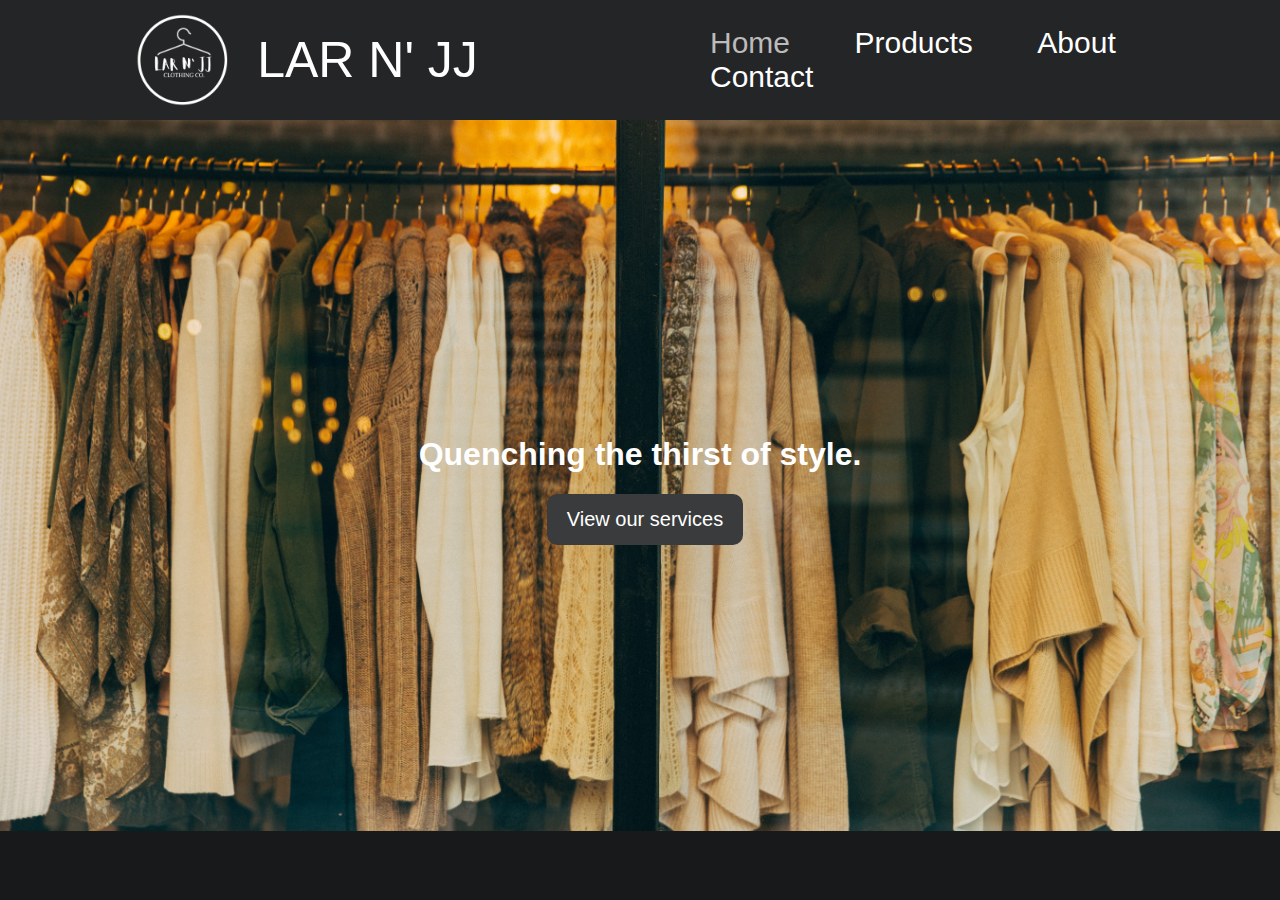
<file: index.html>
<!DOCTYPE html>
<html lang="en">

<head>
    <meta charset="UTF-8">
    <meta http-equiv="X-UA-Compatible" content="IE=edge">
    <meta name="viewport" content="width=device-width, initial-scale=1.0">
    <link rel="stylesheet" href="./styles.css">
    <title>Document</title>
</head>

<body>

    <!-- Navbar -->
    <div id="container">
        <div class="logo-container">
            <img id="logo" src="./images/logo.png" alt="logo" />
            <p>LAR N' JJ</p>
        </div>
        <div>
            <a class="active" href="./index.html">Home</a>
            <a href="./products.html">Products</a>
            <a href="./about.html">About</a>
            <a href="./contact.html">Contact</a>
        </div>
    </div>

    <img class="imagehome" src="./images/Fashion.jpg" alt="fashion" />
    <div id="main">

        <h1>Quenching the thirst of style. </h1 />
        <a class="button" href="./products.html">View our services</a>
    </div>

    <div class="footer">
       
    </div>
</body>

</html>
</file>
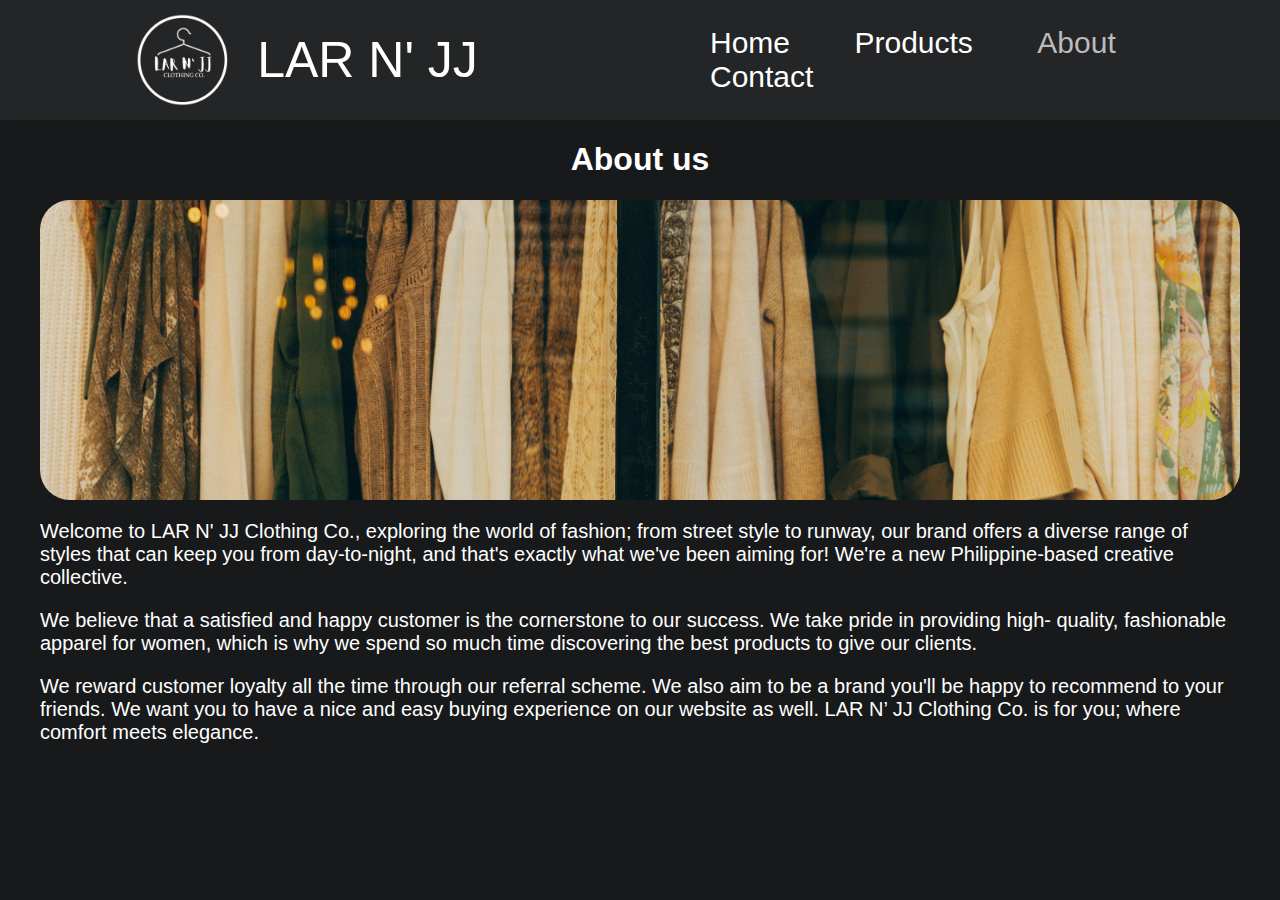
<file: about.html>
<!DOCTYPE html>
<html lang="en">

<head>
    <meta charset="UTF-8">
    <meta http-equiv="X-UA-Compatible" content="IE=edge">
    <meta name="viewport" content="width=device-width, initial-scale=1.0">
    <link rel="stylesheet" href="./styles.css">
    <title>Document</title>
</head>

<body>

    <!-- Navbar -->
    <div id="container">
        <div class="logo-container">
            <img id="logo" src="./images/logo.png" alt="logo" />
            <p>LAR N' JJ</p>
        </div>
        <div>
            <a href="./index.html">Home</a>
            <a href="./products.html">Products</a>
            <a class="active" href="./about.html">About</a>
            <a href="./contact.html">Contact</a>
        </div>
    </div>


    <div id="about">
        <h1>About us</h1 />
        <img class="image1" src="./images/Fashion.jpg" alt="fashion" />
        <div class="about-1">

            <p>Welcome to LAR N' JJ Clothing Co., exploring the world of fashion; from street style to
                runway, our brand offers a diverse range of styles that can keep you from day-to-night,
                and that's exactly what we've been aiming for! We're a new Philippine-based creative
                collective.
            </p>
            <p>We believe that a satisfied and happy customer is the cornerstone to our
                success. We take pride in providing high- quality, fashionable apparel for women, which
                is why we spend so much time discovering the best products to give our clients.</p>
            <p> We
                reward customer loyalty all the time through our referral scheme. We also aim to be a
                brand you'll be happy to recommend to your friends. We want you to have a nice and
                easy buying experience on our website as well. LAR N’ JJ Clothing Co. is for you;
                where comfort meets elegance.</p>
        </div>
    </div>
    <div class="footer">
       
    </div>
</body>

</html>
</file>
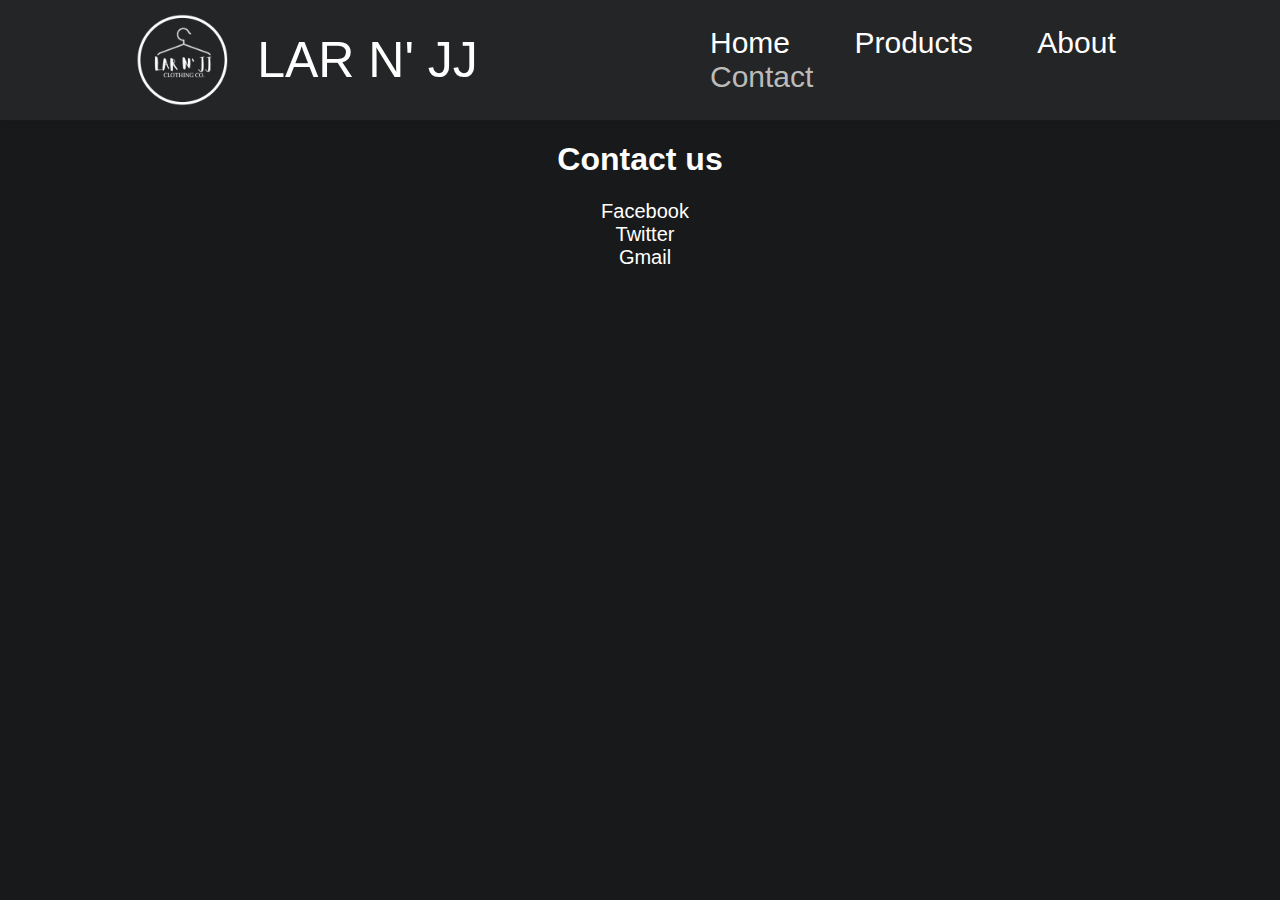
<file: contact.html>
<!DOCTYPE html>
<html lang="en">

<head>
    <meta charset="UTF-8">
    <meta http-equiv="X-UA-Compatible" content="IE=edge">
    <meta name="viewport" content="width=device-width, initial-scale=1.0">
    <link rel="stylesheet" href="./styles.css">
    <title>Document</title>
</head>

<body>

    <!-- Navbar -->
    <div id="container">
        <div class="logo-container">
            <img id="logo" src="./images/logo.png" alt="logo" />
            <p>LAR N' JJ</p>
        </div>
        <div>
            <a href="./index.html">Home</a>
            <a href="./products.html">Products</a>
            <a href="./about.html">About</a>
            <a class="active" href="./contact.html">Contact</a>
        </div>
    </div>


    <div id="contact">
        <h1>Contact us</h1 />
        <a href="https://www.facebook.com/Lar-N-Jj-Clothing-Co-109527031728438/">Facebook</a>
        <a href="https://twitter.com/lar_clothing?s=20&t=50ySWhh4f9c0PLJ_UvxyQQ">Twitter</a>
        <a href="mailto:larnjjclothingco@gmail.com">Gmail</a>

    </div>
    <div class="footer">
        
    </div>
</body>

</html>
</file>
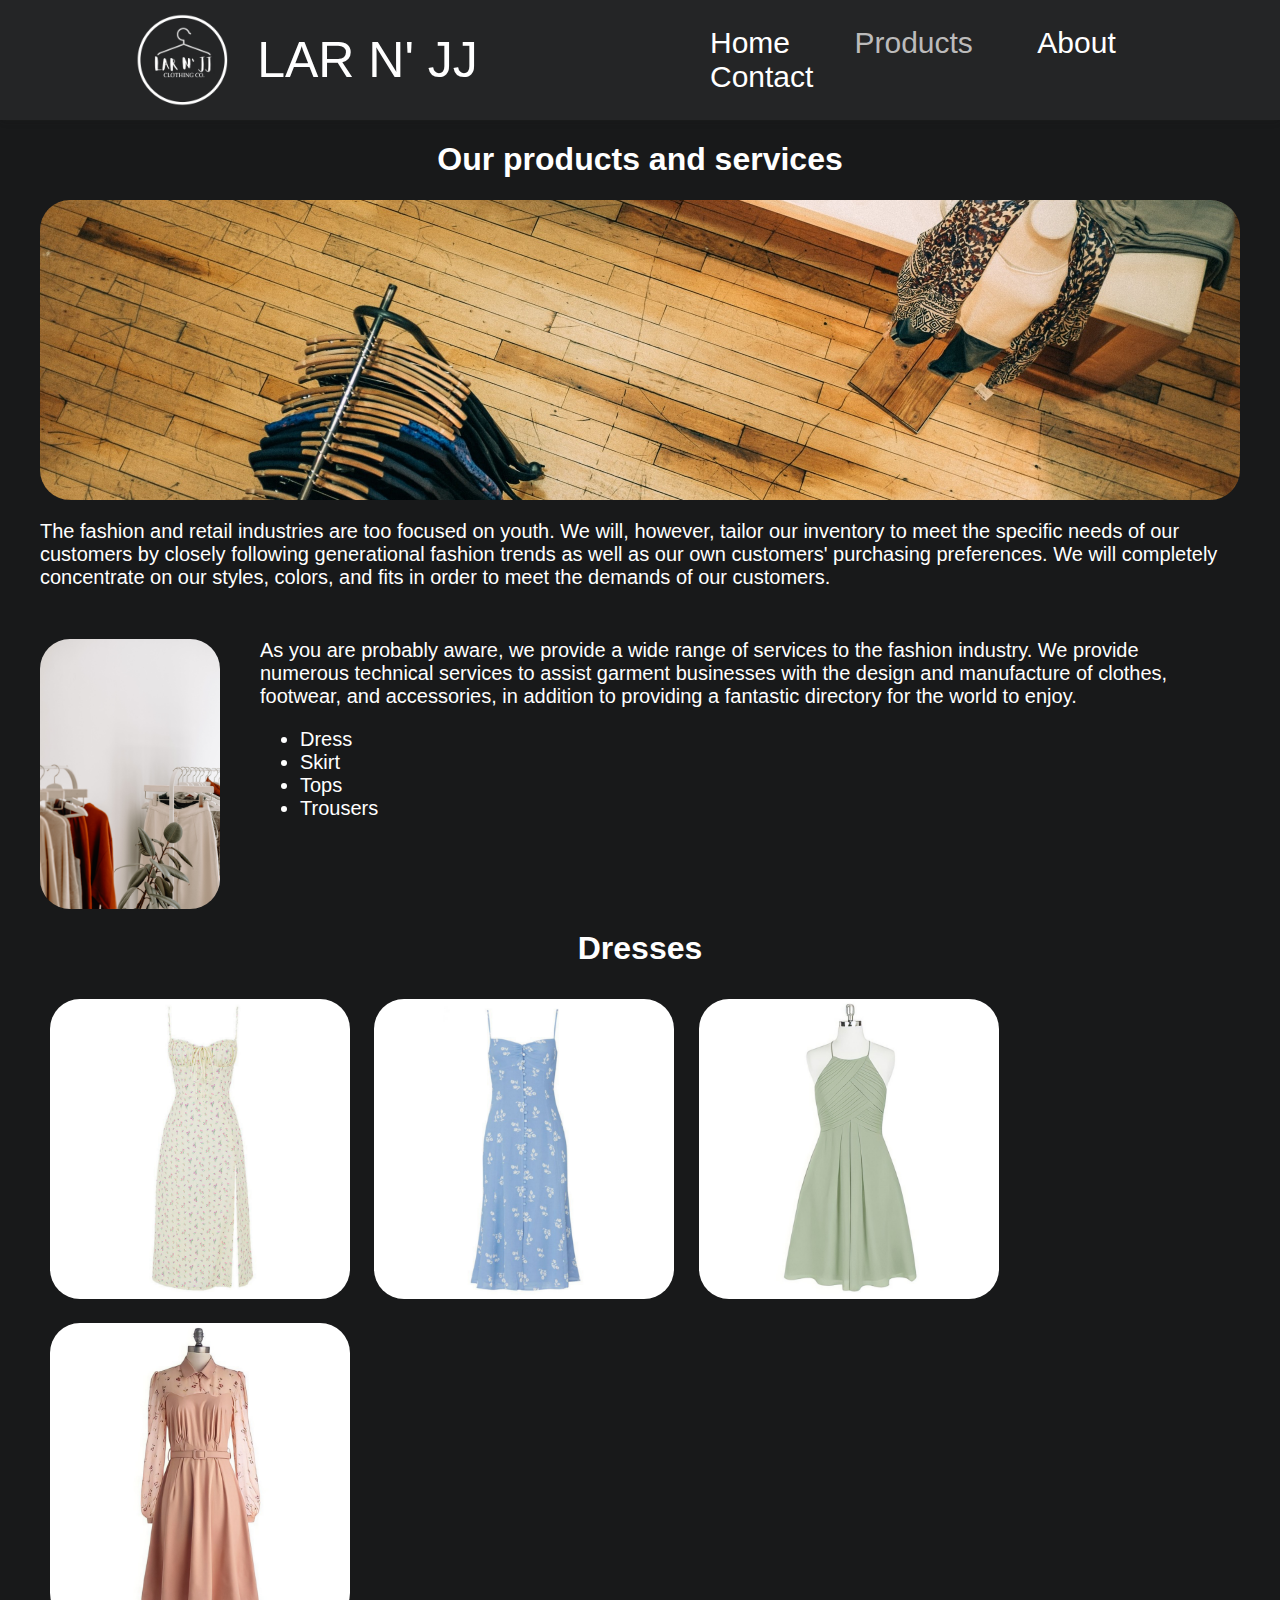
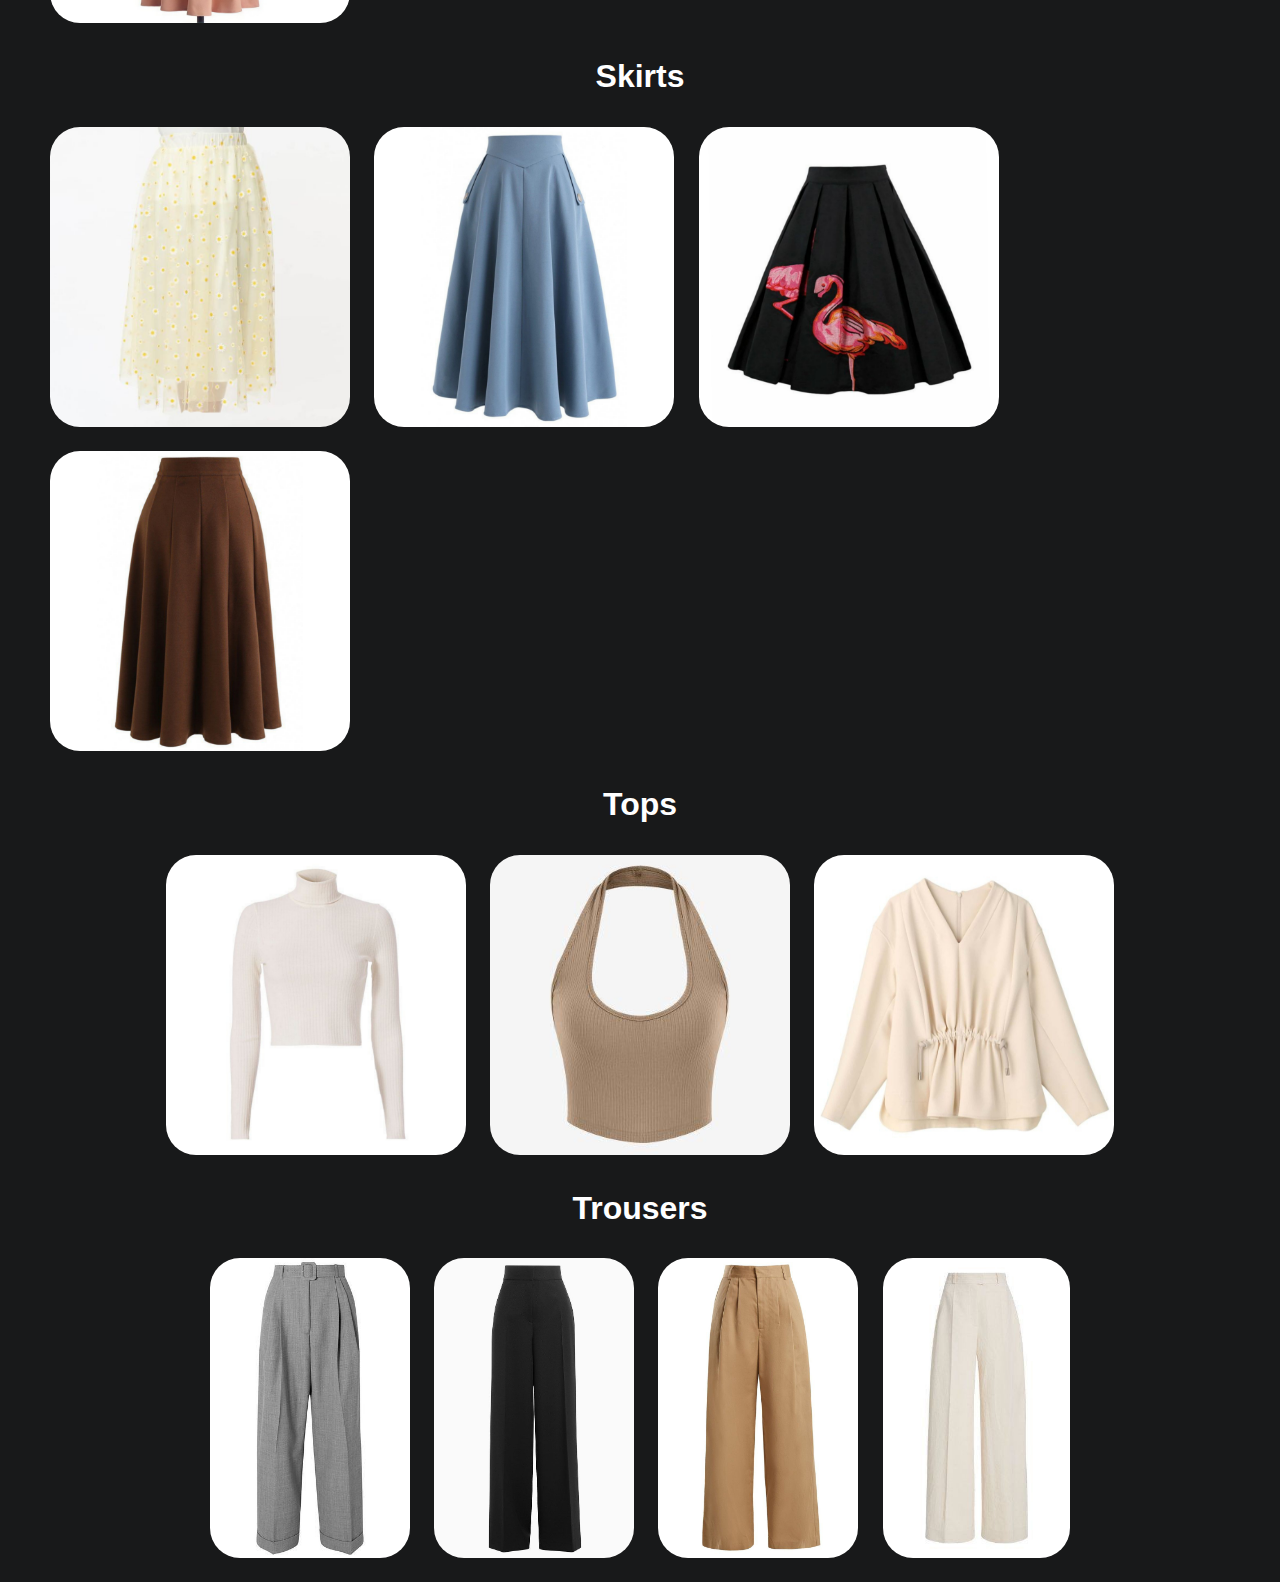
<file: products.html>
<!DOCTYPE html>
<html lang="en">

<head>
    <meta charset="UTF-8">
    <meta http-equiv="X-UA-Compatible" content="IE=edge">
    <meta name="viewport" content="width=device-width, initial-scale=1.0">
    <link rel="stylesheet" href="./styles.css">

    <title>Document</title>
</head>

<body>
    <div id="container">
        <div class="logo-container">
            <img id="logo" src="./images/logo.png" alt="logo" />
            <p>LAR N' JJ</p>
        </div>
        <div>
            <a href="./index.html">Home</a>
            <a class="active" href="./products.html">Products</a>
            <a href="./about.html">About</a>
            <a href="./contact.html">Contact</a>
        </div>
    </div>


    <div id="products">
        <h1>Our products and services</h1>
        <img class="image2" src="./images/fashion2.jpg" alt="fashion2" />
        <div class="products-1">
            <p>The fashion and retail industries are too focused on youth. We will, however, tailor our
                inventory to meet the specific needs of our customers by closely following generational
                fashion trends as well as our own customers' purchasing preferences. We will
                completely concentrate on our styles, colors, and fits in order to meet the demands of
                our customers.</p>

            <div class="products-2">
                <img class="image3" src="./images/fashion3.jpg" alt="fashion3" />

                <div>
                    <p>As you are probably aware, we provide a wide range of services to the fashion industry.
                        We provide numerous technical services to assist garment businesses with the design
                        and manufacture of clothes, footwear, and accessories, in addition to providing a
                        fantastic directory for the world to enjoy.
                    </p>
                    <ul>
                        <li> Dress
                        </li>
                        <li> Skirt
                        </li>
                        <li> Tops
                        </li>
                        <li> Trousers
                        </li>
                    </ul>
                </div>


            </div>
        </div>
        <h1>Dresses</h1>
        <div class="picture-container">
            <img class="picture" src="./images/d1.jpg" alt="pic" />
            <img class="picture" src="./images/d2.jpg" alt="pic" />
            <img class="picture" src="./images/d3.jpg" alt="pic" />
            <img class="picture" src="./images/d4.jpg" alt="pic" />

        </div>

        <h1>Skirts</h1>
        <div class="picture-container">
            <img class="picture" src="./images/s1.jpg" alt="pic" />
            <img class="picture" src="./images/s2.jpg" alt="pic" />
            <img class="picture" src="./images/s3.jpg" alt="pic" />
            <img class="picture" src="./images/s4.jpg" alt="pic" />

        </div>

        <h1>Tops</h1>
        <div class="picture-container">
            <img class="picture" src="./images/t1.jpg" alt="pic" />
            <img class="picture" src="./images/t2.jpg" alt="pic" />
            <img class="picture" src="./images/t3.jpg" alt="pic" />

        </div>

        <h1>Trousers</h1>
        <div class="picture-container">
            <img class="picture" src="./images/tr1.jpg" alt="pic" />
            <img class="picture" src="./images/tr2.jpg" alt="pic" />
            <img class="picture" src="./images/tr3.jpg" alt="pic" />
            <img class="picture" src="./images/tr4.jpg" alt="pic" />

        </div>
    </div>
    <div class="footer">
        
    </div>
</body>

</html>
</file>
<file: styles.css>
/* "primary-dark": "#18191a",
        "secondary-dark": "#242526",
        "tertiary-dark": "#3a3b3c", */
#logo {
    width: 100px;
}

.logo-container {
    display: flex;
    align-items: center;
    margin-right: 5rem;
    flex: 0.5;
    justify-content: center;
}

.logo-container>p {
    margin: 0 0 0 25px;
    padding: 0;
    font-size: 50px;
}

#container {
    background-color: #242526;
    display: flex;
    align-items: center;
    color: white;
    padding: 10px;
    box-shadow: 0 4px 6px -1px rgb(36 37 38 / 0.1), 0 2px 4px -2px rgb(36 37 38 / 0.1);
    justify-content: space-between;

}

#container>div {
    flex: 0.5
}

#container>div>a {
    margin: 0 30px;
    font-size: 30px;

}

a {
    color: white;
    text-decoration: none;
    font-size: 20px;
    margin-left: 10px;
}

.active {
    color: rgb(188, 187, 187)
}

a:hover {
    color: rgb(188, 187, 187)
}

body {
    color: white;
    font-family: 'Gill Sans', 'Gill Sans MT', Calibri, 'Trebuchet MS', sans-serif;
    margin: 0;
    padding: 0;
    background-color: #18191a;
}

#main {
    position: absolute;
    top: 120px;
    left: 0;
    width: 100vw;
    display: flex;
    justify-content: center;
    align-items: center;
    flex-direction: column;
    height: 80vh;
}

.button {
    background-color: #3a3b3c;
    padding: 14px 20px;
    border-radius: 10px;
}

.button:hover {
    background-color: #2c2c2c;
}

.image1 {
    width: 100%;
    height: 300px;
    object-fit: cover;
    border-radius: 30px;
}

.imagehome {
    width: 100%;
    height: calc(79vh);
    object-fit: cover;
}

.image2 {
    width: 100%;
    height: 300px;
    object-fit: cover;
    border-radius: 30px;
}

.image3 {
    width: 40%;
    height: 30vh;
    object-fit: cover;
    border-radius: 30px;
}

#products {
    display: flex;
    flex-direction: column;
    align-items: center;
    padding: 0 40px
}

.products-1 {
    font-size: 20px;
}

.products-2 {
    display: flex;
    justify-content: space-between;
    margin-top: 50px;
}

.products-2>div {
    margin: 0 40px;
}

.products-2>div>p {
    margin: 0;
}

#about {
    display: flex;
    flex-direction: column;
    align-items: center;
    padding: 0 40px
}

.about-1 {
    font-size: 20px;
}

#contact {
    display: flex;
    align-items: center;

    flex-direction: column;
}

.footer {
    text-align: center;
    margin-top: 10px;
    margin-bottom: 10px;
}

.picture-cotainer {
    display: flex;
    flex-wrap: wrap;
}

.picture {
    object-fit: contain;
    border-radius: 30px;
    height: 300px;
    margin: 10px;
}
</file>
